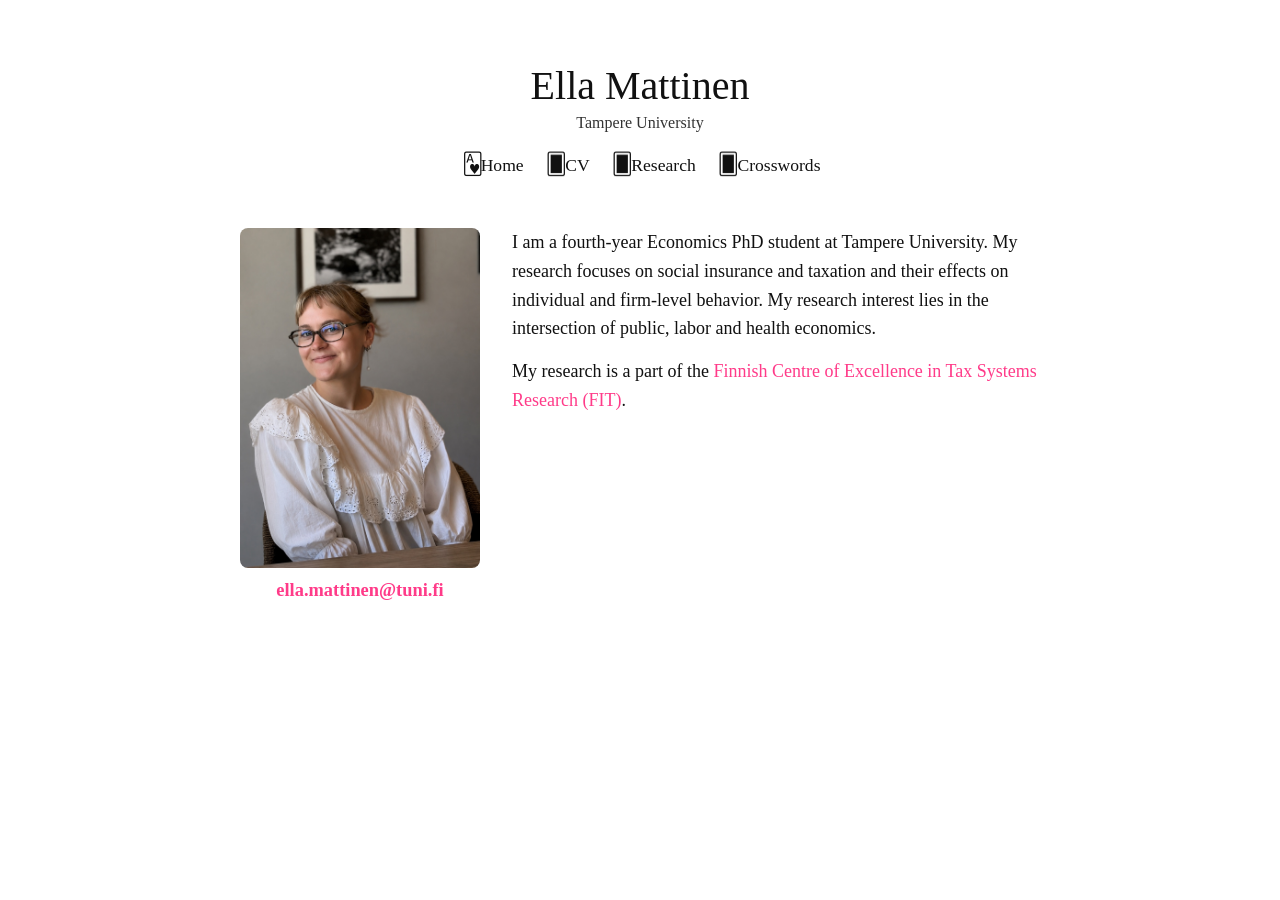
<file: index.html>
<!DOCTYPE html>
<html lang="en">
<head>
  <meta charset="UTF-8" />
  <meta name="viewport" content="width=device-width, initial-scale=1.0" />
  <title>Ella Mattinen</title>
  <link rel="icon" type="image/svg+xml" href="favicon.svg" />
  <link rel="icon" type="image/png" href="favicon.png" />
  <link rel="stylesheet" href="styles.css" />
</head>
<body>
  <main class="wrapper">
    <header class="header-content">
      <h1>Ella Mattinen</h1>
      <p class="institution">Tampere University</p>
      <nav class="nav-links">
        <a href="index.html" class="active">Home</a>
        <a href="cv.html" target="_blank">CV</a>
        <a href="research.html" class="3">Research</a>
        <a href="crosswords.html" class="3">Crosswords</a>
      </nav>
    </header>
    
    <div class="profile-section">
      <div class="profile-left">
        <img src="ellam.jpeg" alt="Ella Mattinen" class="photo" />
        <p class="contact-email"><a href="mailto:ella.mattinen@tuni.fi">ella.mattinen@tuni.fi</a></p>
      </div>

      <div class="profile-text">
    <section>
      <p>I am a fourth-year Economics PhD student at Tampere University. 
      My research focuses on social insurance and taxation and their effects on individual and firm-level behavior. My research interest lies in the intersection of public, labor and health economics.</p>
      <p>My research is a part of the <a href="https://verotutkimus.fi/en/home/" target="_blank">Finnish Centre of Excellence in Tax Systems Research (FIT)</a>.</p>
  
    </section>
      </div>
    </div>

  </main>

  <script>
  document.addEventListener("DOMContentLoaded", () => {
    const links = document.querySelectorAll(".nav-links a");
    const current = window.location.pathname.split("/").pop();

    // Reset and mark the current link as active
    links.forEach(link => {
      const href = link.getAttribute("href");
      if (href === current) {
        link.classList.add("active");
      } else {
        link.classList.remove("active");
      }
    });

    // Optional: flip back animation before navigating
    links.forEach(link => {
      link.addEventListener("click", (e) => {
        const href = link.getAttribute("href");

        // Flip all back first
        links.forEach(l => l.classList.remove("active"));

        // Add a brief delay for visual flip effect before page loads
        if (!href.endsWith(".pdf")) { // don’t delay CV
          e.preventDefault();
          setTimeout(() => {
            window.location.href = href;
          }, 250);
        }
      });
    });
  });
</script>


</body>
</html>
</file>
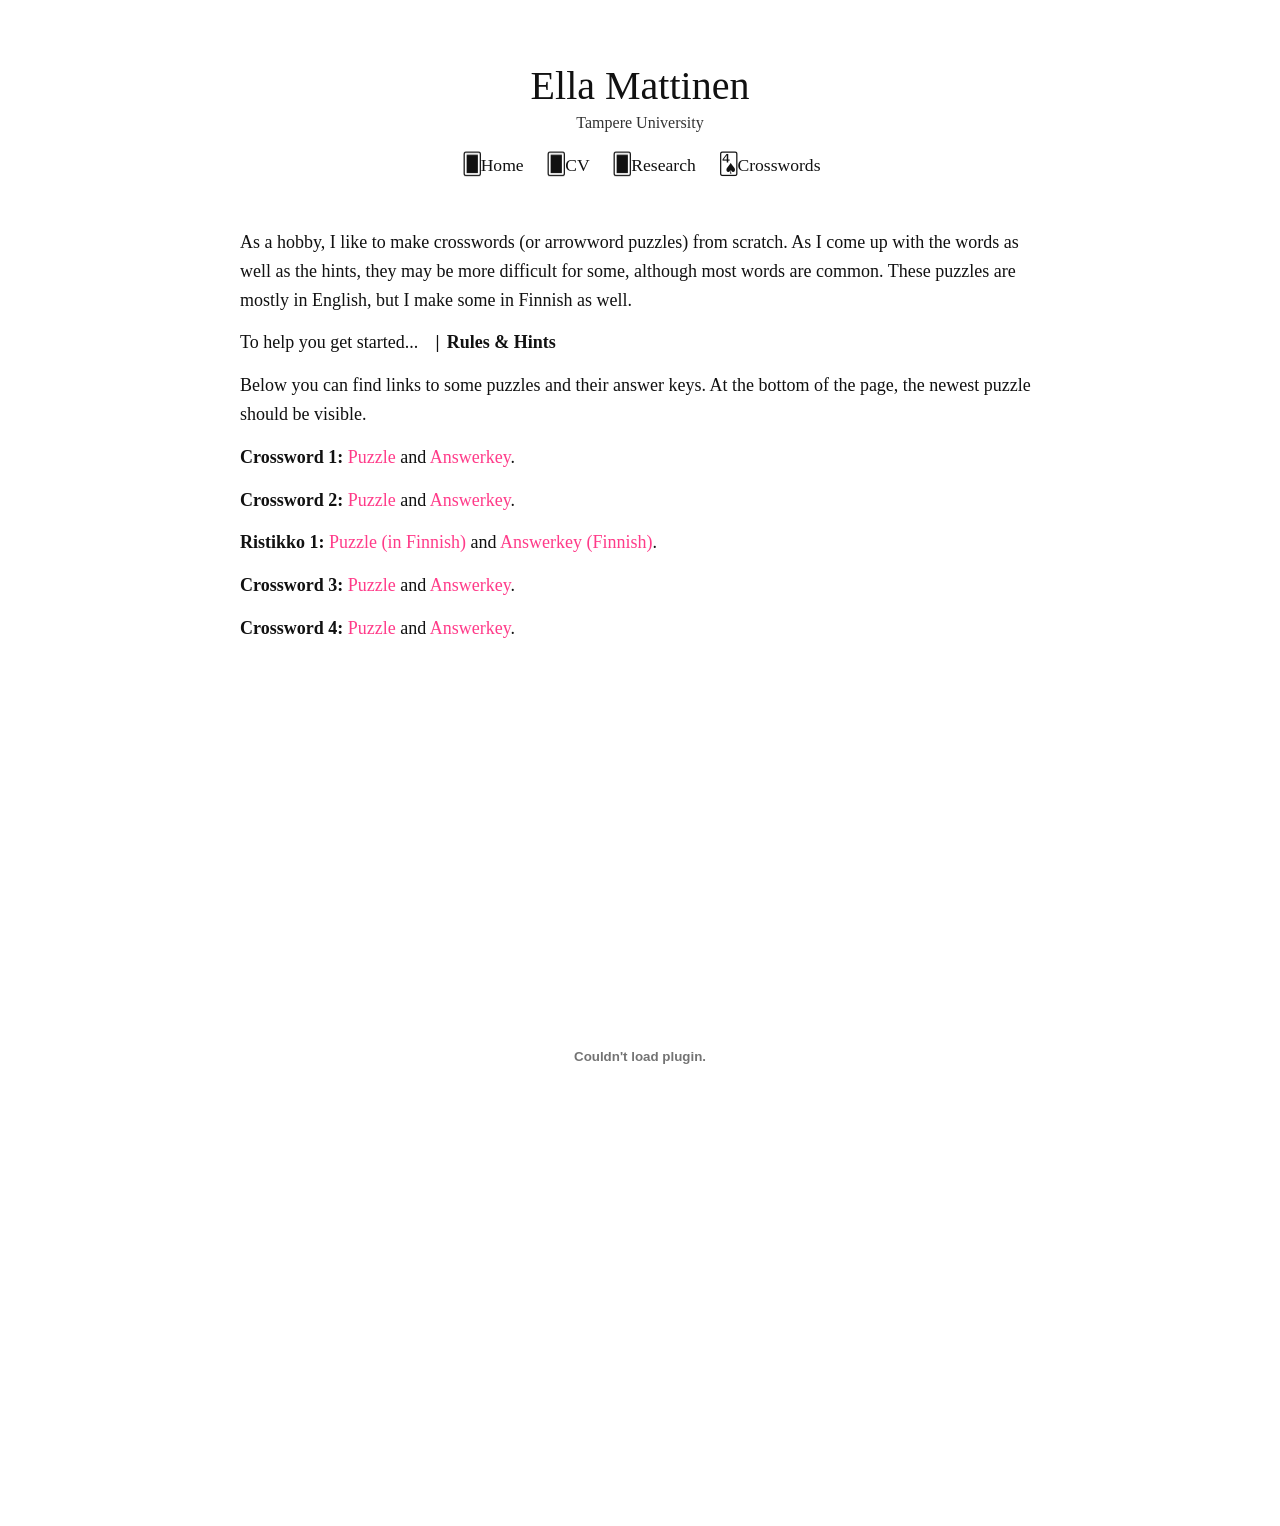
<file: crosswords.html>
<!DOCTYPE html>
<html lang="en">
<head>
  <meta charset="UTF-8" />
  <meta name="viewport" content="width=device-width, initial-scale=1.0" />
  <title>Research - Ella Mattinen</title>
  <link rel="icon" type="image/svg+xml" href="favicon.svg" />
  <link rel="icon" type="image/png" href="favicon.png" />
  <link rel="stylesheet" href="styles.css" />
</head>
<body>
  <main class="wrapper">
    <header class="header-content">
      <h1>Ella Mattinen</h1>
      <p class="institution">Tampere University</p>
      <nav class="nav-links">
        <a href="index.html">Home</a>
        <a href="cv.html" target="_blank">CV</a>
        <a href="research.html" class="active">Research</a>
        <a href="crosswords.html" class="active">Crosswords</a>
      </nav>
    </header>


    <div class="crosswords-content">
      <section class="crosswords-section">
          <p>As a hobby, I like to make crosswords (or arrowword puzzles) from scratch. As I come up with the words as well as the hints, they may be more difficult for some, although most words are common. These puzzles are mostly in English, but I make some in Finnish as well. 
          </p>

            <p>To help you get started... <button class="rules-toggle" aria-expanded="false" aria-controls="rules-list">Rules &amp; Hints</button></p>

            <ul id="rules-list" class="crossword-rules">
              <li>One letter per cell and words are usually written either from left to right or from up to down unless otherwise specified using an arrow.</li>
              <li>Stars indicate relation to the bigger image (can be any word relating to it).</li>
              <li>Some answers may not be words, but abbreviations or names etc.</li>
              <li>A cell with a hint usually includes a hint for both the word on the right as well as a word for below unless there is no space for both.</li>
              <li>Big arrows on hints indicate where the word goes and in which direction if not clear otherwise.</li>
              <li>Gray cells are empty cells, so should not contain letters.</li>
              <li>Hint: I have two cats, Kkoma (an Ocicat) and Gochu (an Abyssinian). There may be hints and words related to them.</li>
            </ul>

          <p>Below you can find links to some puzzles and their answer keys. At the bottom of the page, the newest puzzle should be visible.</p>

          <p>
            <strong>Crossword 1:</strong> <a href="Crosswords/CROSSWORDS.pdf" target="_blank">Puzzle</a> and <a href="Crosswords/ANSWERS.pdf" target="_blank">Answerkey</a>.
            <br>
          </p>

          <p>
            <strong>Crossword 2:</strong> <a href="Crosswords/CROSSWORDS2.pdf" target="_blank">Puzzle</a> and <a href="Crosswords/ANSWERS2.pdf" target="_blank">Answerkey</a>.
            <br>


          <p>
            <strong>Ristikko 1:</strong> <a href="Crosswords/Ristikko.pdf" target="_blank">Puzzle (in Finnish)</a> and <a href="Crosswords/vastaukset.pdf" target="_blank">Answerkey (Finnish)</a>.
            <br>
          </p>


          <p>
            <strong>Crossword 3:</strong> <a href="Crosswords/CROSSWORDS3.pdf" target="_blank">Puzzle</a> and <a href="Crosswords/ANSWERS3.pdf" target="_blank">Answerkey</a>.
            <br>

          </p>

          <p>
            <strong>Crossword 4:</strong> <a href="Crosswords/Crosswords4.pdf" target="_blank">Puzzle</a> and <a href="Crosswords/ANSWERS4.pdf" target="_blank">Answerkey</a>.
            <br>

          </p>
        

          <embed src="Crosswords/Crosswords4.pdf" type="application/pdf" width="100%" height="800px" />
        </div>

      </section>


    </div>
  </main>
  <script>
  document.addEventListener("DOMContentLoaded", () => {
    const links = document.querySelectorAll(".nav-links a");
    const current = window.location.pathname.split("/").pop();

    // Reset and mark the current link as active
    links.forEach(link => {
      const href = link.getAttribute("href");
      if (href === current) {
        link.classList.add("active");
      } else {
        link.classList.remove("active");
      }
    });

    // Optional: flip back animation before navigating
    links.forEach(link => {
      link.addEventListener("click", (e) => {
        const href = link.getAttribute("href");

        // Flip all back first
        links.forEach(l => l.classList.remove("active"));

        // Add a brief delay for visual flip effect before page loads
        if (!href.endsWith(".pdf")) { // don’t delay pdf
          e.preventDefault();
          setTimeout(() => {
            window.location.href = href;
          }, 250);
        }
      });
    });

    // Rules & Hints toggle: show/hide the rules list
    document.querySelectorAll('.rules-toggle').forEach(btn => {
      btn.addEventListener('click', () => {
        const listId = btn.getAttribute('aria-controls');
        const list = document.getElementById(listId) || btn.parentElement.nextElementSibling;
        if (!list || !list.classList.contains('crossword-rules')) return;
        const opened = list.classList.toggle('open');
        btn.setAttribute('aria-expanded', opened ? 'true' : 'false');
  // no caret — only the heart is shown; keep label unchanged
        // keep the heart visible when active
        if (opened) {
          btn.classList.add('active');
        } else {
          btn.classList.remove('active');
        }
      });
    });
  });
</script>

</body>
</html>
</file>
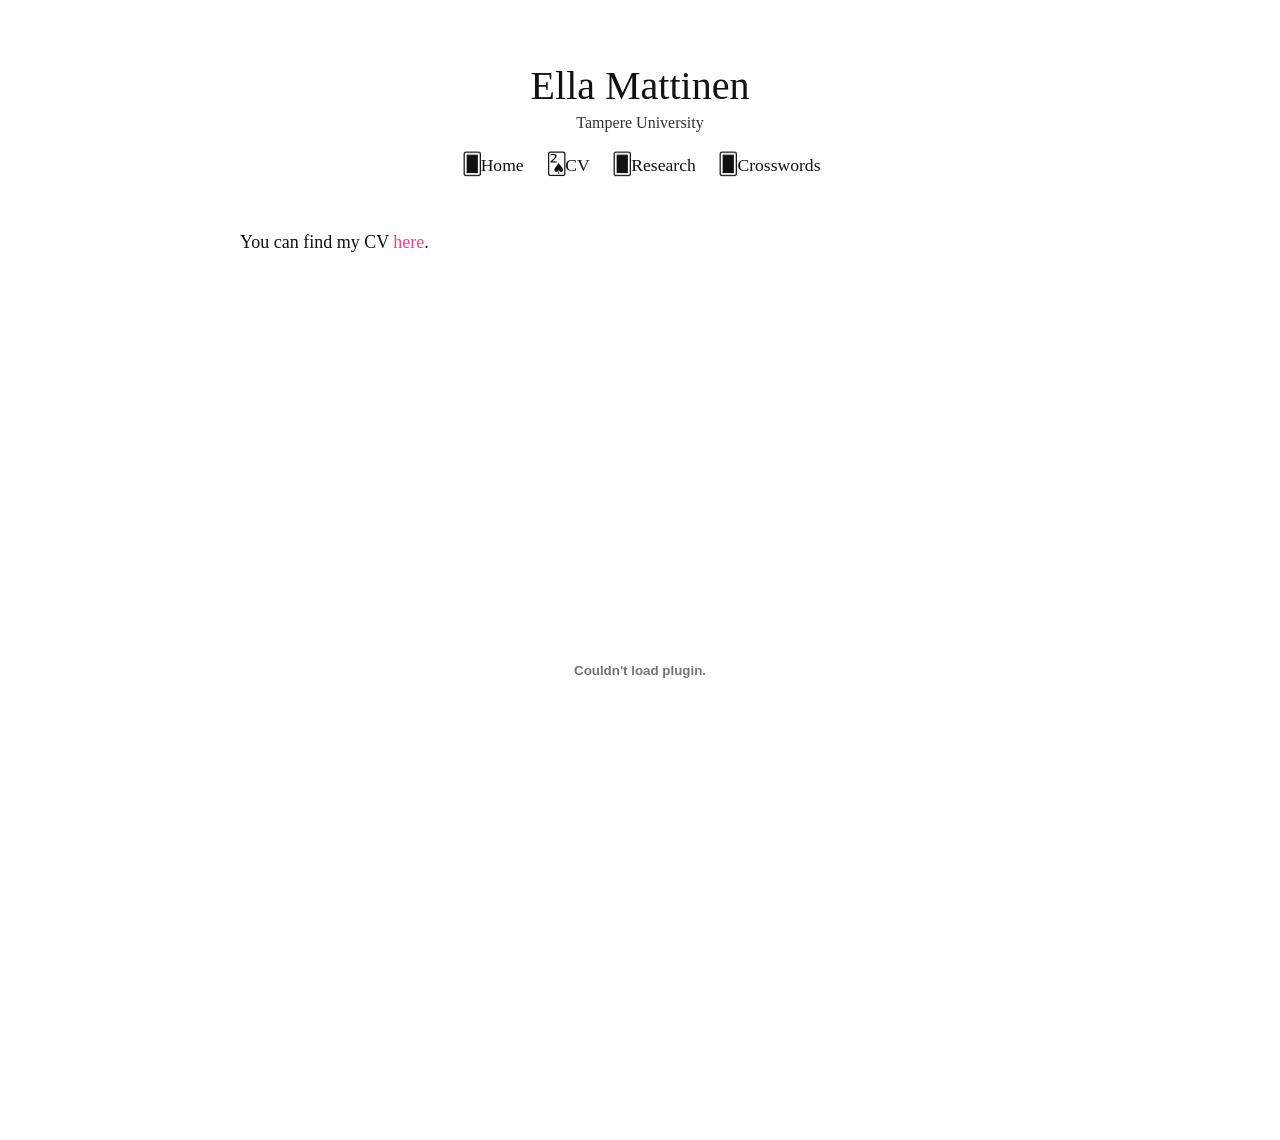
<file: cv.html>
<!DOCTYPE html>
<html lang="en">
<head>
  <meta charset="UTF-8" />
  <meta name="viewport" content="width=device-width, initial-scale=1.0" />
  <title>Research - Ella Mattinen</title>
  <link rel="icon" type="image/svg+xml" href="favicon.svg" />
  <link rel="icon" type="image/png" href="favicon.png" />
  <link rel="stylesheet" href="styles.css" />
</head>
<body>
  <main class="wrapper">
    <header class="header-content">
      <h1>Ella Mattinen</h1>
      <p class="institution">Tampere University</p>
      <nav class="nav-links">
        <a href="index.html">Home</a>
        <a href="cv.html" target="_blank">CV</a>
        <a href="research.html" class="active">Research</a>
        <a href="crosswords.html" class="3">Crosswords</a>
      </nav>
    </header>


    <div class="cv-content">
      <section class="cv-section">
          <p> You can find my CV <a href="CV.pdf" target="_blank">here</a>.
          </p>
          <embed src="CV.pdf" type="application/pdf" width="100%" height="800px" />
        </div>

      </section>


    </div>
  </main>
  <script>
  document.addEventListener("DOMContentLoaded", () => {
    const links = document.querySelectorAll(".nav-links a");
    const current = window.location.pathname.split("/").pop();

    // Reset and mark the current link as active
    links.forEach(link => {
      const href = link.getAttribute("href");
      if (href === current) {
        link.classList.add("active");
      } else {
        link.classList.remove("active");
      }
    });

    // Optional: flip back animation before navigating
    links.forEach(link => {
      link.addEventListener("click", (e) => {
        const href = link.getAttribute("href");

        // Flip all back first
        links.forEach(l => l.classList.remove("active"));

        // Add a brief delay for visual flip effect before page loads
        if (!href.endsWith(".pdf")) { // don’t delay CV
          e.preventDefault();
          setTimeout(() => {
            window.location.href = href;
          }, 250);
        }
      });
    });
  });
</script>

</body>
</html>
</file>
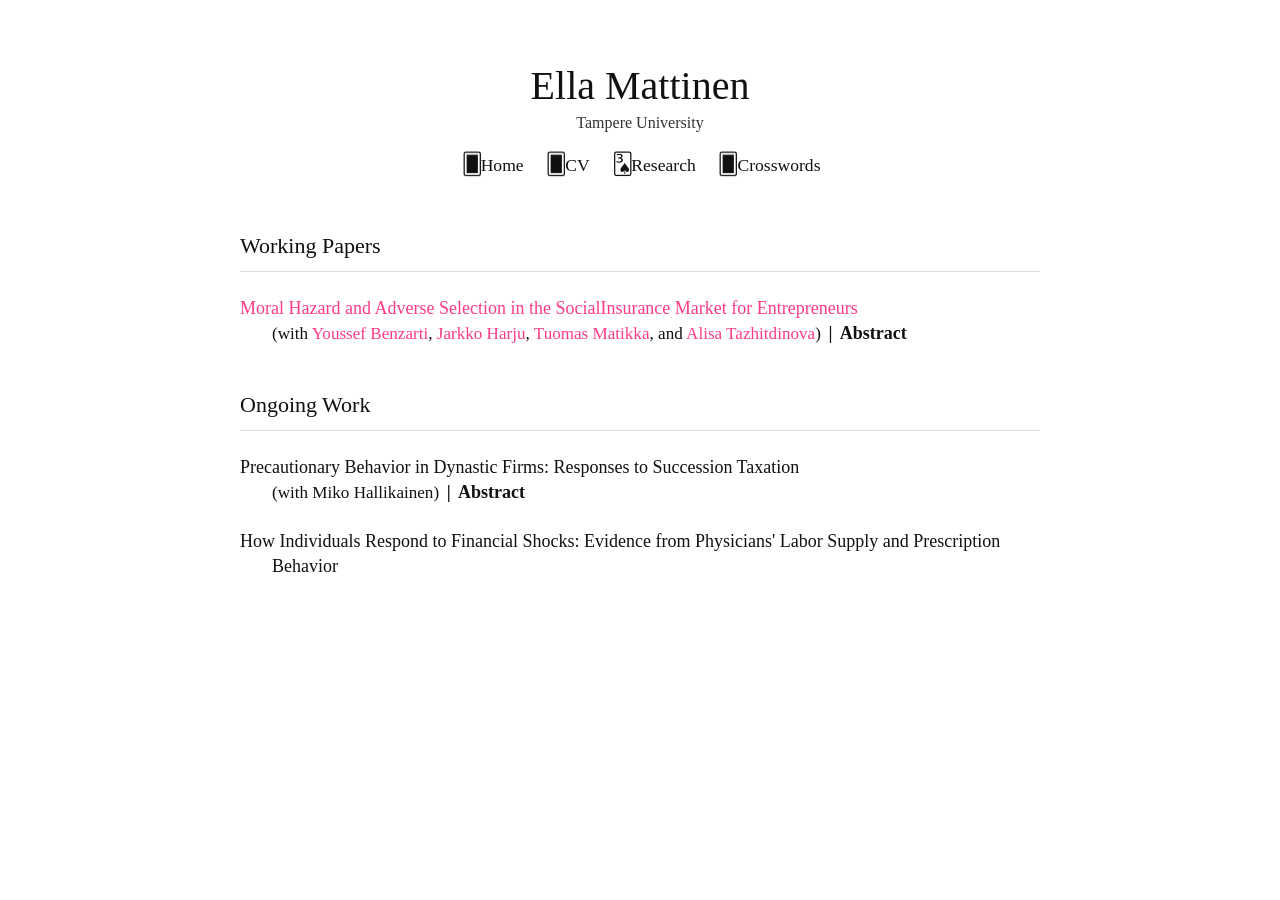
<file: research.html>
<!DOCTYPE html>
<html lang="en">
<head>
  <meta charset="UTF-8" />
  <meta name="viewport" content="width=device-width, initial-scale=1.0" />
  <title>Research - Ella Mattinen</title>
  <link rel="icon" type="image/svg+xml" href="favicon.svg" />
  <link rel="icon" type="image/png" href="favicon.png" />
  <link rel="stylesheet" href="styles.css" />
</head>
<body>
  <main class="wrapper">
    <header class="header-content">
      <h1>Ella Mattinen</h1>
      <p class="institution">Tampere University</p>
      <nav class="nav-links">
        <a href="index.html">Home</a>
        <a href="cv.html" target="_blank">CV</a>
        <a href="research.html" class="active">Research</a>
        <a href="crosswords.html" class="3">Crosswords</a>
      </nav>
    </header>


    <div class="research-content">
      <section class="research-section">
        <h2>Working Papers</h2>
        <div class="paper">
          <p><a href="https://papers.ssrn.com/sol3/papers.cfm?abstract_id=6352160" target="_blank">Moral Hazard and Adverse Selection in the SocialInsurance Market for Entrepreneurs</a><br>
            <span class="coauthors">(with 
              <a href="https://sites.google.com/view/benzarti/" target="_blank">Youssef Benzarti</a>, 
              <a href="https://sites.google.com/view/jarkkoharju/home" target="_blank">Jarkko Harju</a>, 
              <a href="https://sites.google.com/site/matikkatuomas/" target="_blank">Tuomas Matikka</a>, and 
              <a href="https://alisatns.weebly.com/" target="_blank">Alisa Tazhitdinova</a>)</span>
            <span class="abstract-trigger">Abstract</span></p>
          <!-- Hidden abstract -->
          <div class="abstract-content">
            <p>We estimate entrepreneurs' preferences for social insurance (SI) coverage and the extent of adverse selection and moral hazard in social insurance for entrepreneurs in Finland. Our results show that, when given a choice over SI contributions, owners prefer contributions and coverage levels that are on average 16% lower than the standard mandate. To identify adverse selection and moral hazard responses, we use positive correlation tests and a reform that allowed a subset of entrepreneurs to freely choose their SI contributions and coverage. We find that both moral hazard and adverse selection responses are limited.</p>
          </div>
        </div>
      </section>

      <section class="research-section">
        <h2>Ongoing Work</h2>
        <div class="paper">
          <p>Precautionary Behavior in Dynastic Firms: Responses to Succession Taxation<br>
            <span class="coauthors">(with Miko Hallikainen)</span>
            <span class="abstract-trigger">Abstract</span></p>
          <!-- Hidden abstract -->
          <div class="abstract-content">
            <p>This paper studies the impact of preferential tax treatment on firm successions using a 2004 Finnish reform that significantly reduced gift and inheritance taxes for business transfers within the family. We construct a repeated cross-section of firms from 1999 to 2010 and classify them as dynastic or non-dynastic based on the presence of the owner’s child on the board prior to succession. We compare trends before and after the tax reform to assess whether it influenced firms' decisions to sell, retain ownership within the family, or liquidate. We also examine whether firms engage in precautionary behavior prior to succession as well as key indicators of firm performance. Our estimates show that the likelihood of family succession rises immediately following the reform, with clear signs of anticipatory behavior. However, we detect no significant effects on behavioral or financial outcomes for firms. By linking firm succession dynamics to tax policy, our findings provide new evidence on how inheritance taxation shapes ownership continuity and financial behavior in family firms.</p>
          </div>
        </div>

        <div class="paper">
          <p>How Individuals Respond to Financial Shocks: Evidence from Physicians' Labor Supply and Prescription Behavior</p>
        </div>
      </section>
    </div>
  </main>
 
<script>
  document.addEventListener("DOMContentLoaded", () => {
    const links = document.querySelectorAll(".nav-links a");
    const current = window.location.pathname.split("/").pop();

    // Reset and mark the current link as active
    links.forEach(link => {
      const href = link.getAttribute("href");
      if (href === current) {
        link.classList.add("active");
      } else {
        link.classList.remove("active");
      }
    });

    // Optional: flip back animation before navigating
    links.forEach(link => {
      link.addEventListener("click", (e) => {
        const href = link.getAttribute("href");

        // Flip all back first
        links.forEach(l => l.classList.remove("active"));

        // Add a brief delay for visual flip effect before page loads
        if (!href.endsWith(".pdf")) { // don’t delay CV
          e.preventDefault();
          setTimeout(() => {
            window.location.href = href;
          }, 250);
        }
      });
    });
  });

  document.querySelectorAll('.abstract-trigger').forEach(trigger => {
    trigger.addEventListener('click', () => {
      const abstract = trigger.parentElement.nextElementSibling;
      if (abstract.classList.contains('abstract-content')) {
        abstract.style.display = abstract.style.display === 'block' ? 'none' : 'block';
      }
    });
  });

</script>



</body>
</html>
</file>
<file: styles.css>
/* Reset & base */
* {
  margin: 0;
  padding: 0;
  box-sizing: border-box;
}

body {
  font-family: "Times New Roman", Georgia, serif;
  background-color: #ffffff;
  color: #111;
  font-size: 18px;
  line-height: 1.6;
  padding: 60px 20px;
  display: flex;
  justify-content: center;
}

.wrapper {
  max-width: 800px;
  width: 100%;
}

/* Header layout */
.header-content {
  text-align: center;
  margin-bottom: 3rem;
}

h1 {
  font-size: 2.5rem;
  margin: 0.25rem 0 0.1rem;
  line-height: 1.1;
  font-weight: normal;
}

.institution {
  font-size: 1rem;
  margin: 0 0 1rem;
  color: #333;
}

.nav-links {
  margin: 1rem 0;
}

.nav-links a {
  margin: 0 0.5rem;
  font-size: 1.1rem;
  color: #111;
  text-decoration: none;
  position: relative;
  padding-left: 1.2em;
}

.nav-links a::after {
  content: '🂠';
  position: absolute;
  left: 0.1em;
  top: 50%;
  transform: translateY(-50%) rotateY(180deg);
  font-size: 1.2em;
  color: #111;
  transition: transform 0.3s ease-out;
}

/* Home link */
.nav-links a[href="index.html"]:not(.active):hover::after {
  content: '🂱';
  transform: translateY(-50%);
}
.nav-links a[href="index.html"].active::after {
  content: '🂱';
  transform: translateY(-50%);
}

/* CV link */
.nav-links a[href$="cv.html"]:not(.active):hover::after {
  content: '🂢';
  transform: translateY(-50%);
}
.nav-links a[href$="cv.html"].active::after {
  content: '🂢';
  transform: translateY(-50%);
}

/* Research link */
.nav-links a[href="research.html"]:not(.active):hover::after {
  content: '🂣';
  transform: translateY(-50%);
}
.nav-links a[href="research.html"].active::after {
  content: '🂣';
  transform: translateY(-50%);
}

/* Crosswords link */
.nav-links a[href="crosswords.html"]:not(.active):hover::after {
  content: '🂤';
  transform: translateY(-50%);
}
.nav-links a[href="crosswords.html"].active::after {
  content: '🂤';
  transform: translateY(-50%);
}



@keyframes cardFlip {
  0% {
    transform: translateX(-50%) scale(0);
    opacity: 0;
  }
  50% {
    transform: translateX(-50%) scale(1.2);
  }
  100% {
    transform: translateX(-50%) scale(1);
    opacity: 1;
  }
}

.profile-section {
  display: flex;
  gap: 2rem;
  align-items: flex-start;
  margin-bottom: 2rem;
}

.photo {
  width: 240px;
  height: 340px;
  object-fit: cover;
  border-radius: 8px;
  flex-shrink: 0;
}

/* Left column for image + email */
.profile-left {
  display: flex;
  flex-direction: column;
  align-items: center;
}

.contact-email {
  margin-top: 0.5rem;
  font-size: 1.15rem;
  font-weight: 600;
}

h2 {
  font-size: 22px;
  margin-top: 40px;
  margin-bottom: 10px;
  font-weight: normal;
}

p {
  margin-bottom: 14px;
}

a {
  color: #ff3b89; /* pink link */
  text-decoration: none;
}

/* Only regular links get underline on hover */
a:not(.nav-links a):hover {
  text-decoration: underline;
}

@keyframes cardFlip {
  0% {
    transform: translateX(-50%) rotateY(0deg);
  }
  100% {
    transform: translateX(-50%) rotateY(180deg);
  }
}

/* Research page styles */
.research-section {
  margin-bottom: 2.5rem;
}

.research-section h2 {
  border-bottom: 1px solid #ddd;
  padding-bottom: 0.5rem;
  margin-bottom: 1.5rem;
}

.paper {
  margin-bottom: 1.5rem;
  padding-left: 2rem;
  text-indent: -2rem;
}

.paper p {
  margin-bottom: 0.5rem;
  line-height: 1.4;
}

.coauthors {
  font-size: 0.95em;
}

/* Abstract styles */
.abstract-trigger {
  cursor: pointer;
  color: #111;
  text-decoration: none;
  position: relative;
  display: inline-block;
  margin-left: 2.9rem;
  font-weight: bold;
}

.abstract-trigger::before {
  content: "|";
  color: #111;
  margin-right: 0.5rem;
  position: absolute;
  left: -0.7rem;
}

.abstract-trigger::after {
  content: "♥";
  color: black;
  margin-left: 0.3rem;
  opacity: 0;
  transition: opacity 0.2s;
}

.abstract-trigger:hover::after {
  opacity: 1;
}

.abstract-content {
  display: none;
  margin: 0.5rem 0;
  padding-left: 2rem;
  text-indent: 0;
  background-color: #ffffff;
}

.abstract-content p {
  padding-left: 0;
  text-indent: 0;
}

/* CV Link*/
.top p:last-child {
  margin-top: 6px;
}

/* Responsive */
@media (max-width: 600px) {
  body {
    padding: 40px 15px;
  }
  .profile-section {
    flex-direction: column;
    align-items: center;
    text-align: center;
    gap: 1rem;
  }
  .photo {
    width: 160px;
    height: 190px;
  }
  h1 {
    font-size: 2rem;
  }
  .institution {
    font-size: 1.1rem;
  }
}

/* Crosswords rules list: appear immediately after the preceding paragraph and shifted right */
.crossword-rules {
  display: none; /* hidden by default; toggled open via JS */
  margin-top: 0.25rem; /* minimal gap under the preceding sentence */
  margin-left: 1.6rem; /* shift bullets a bit to the right */
  padding-left: 0.25rem;
  list-style-position: outside;
}

.crossword-rules.open {
  display: block;
}

/* Rules toggle: match abstract trigger style (vertical bar, bold, heart on hover) */
.rules-toggle {
  cursor: pointer;
  color: #111;
  text-decoration: none;
  position: relative;
  display: inline-block;
  margin-left: 1.5rem;
  font-weight: bold;
  background: transparent;
  border: none;
  padding: 0;
  font-family: inherit;
  font-size: inherit; /* match surrounding text size */
}

.rules-toggle::before {
  content: "|";
  color: #111;
  margin-right: 0.5rem;
  position: absolute;
  left: -0.7rem;
}

.rules-toggle::after {
  content: "♥";
  color: black;
  margin-left: 0.3rem;
  opacity: 0;
  transition: opacity 0.2s;
}

.rules-toggle:hover::after {
  opacity: 1;
}

/* Keep heart visible when rules are open */
.rules-toggle.active::after {
  opacity: 1;
}

/* When the list follows a paragraph, reduce the top gap so it appears straight after the sentence */
.crosswords-section p + .crossword-rules {
  margin-top: 0.15rem;
}

.crossword-rules {
  font-size: 0.95rem; /* slightly smaller than main text */
}

/* Slightly tighten list item spacing for a compact look */
.crossword-rules li {
  margin-bottom: 0.45rem;
}
</file>
